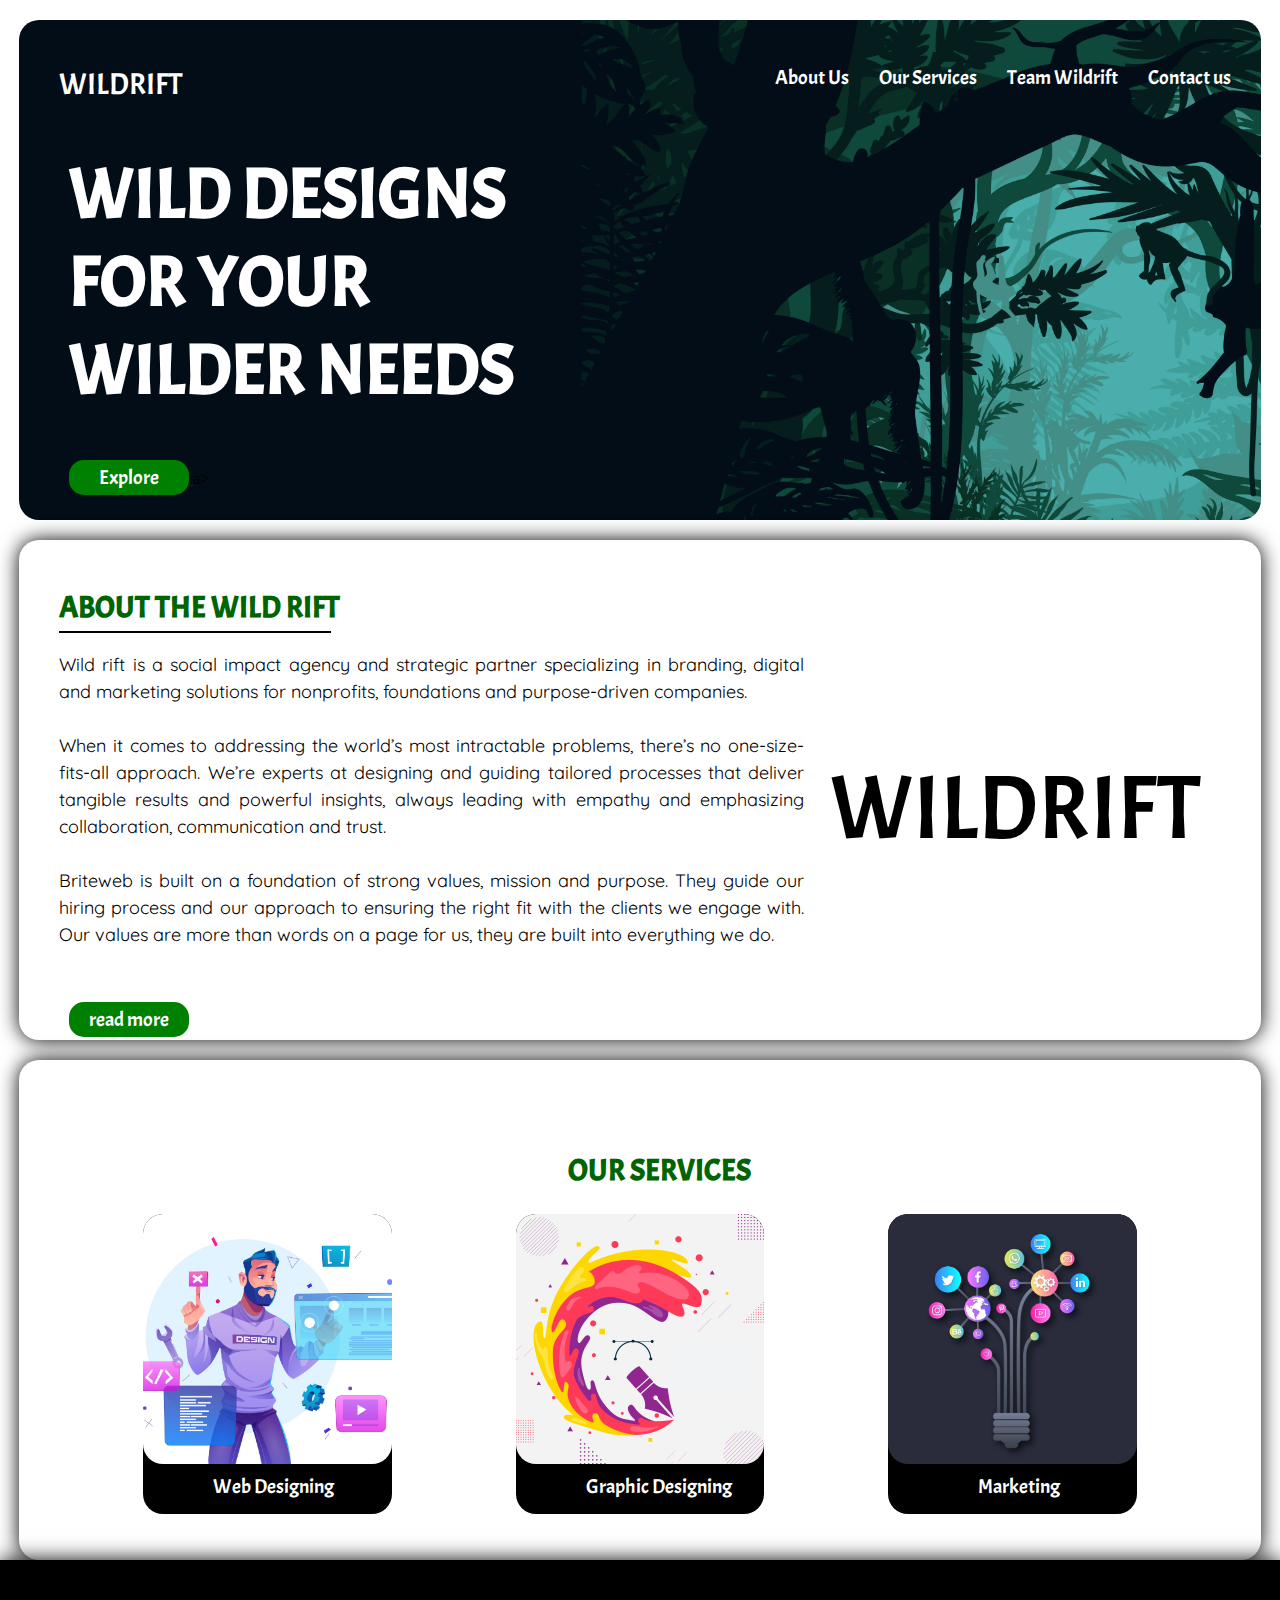
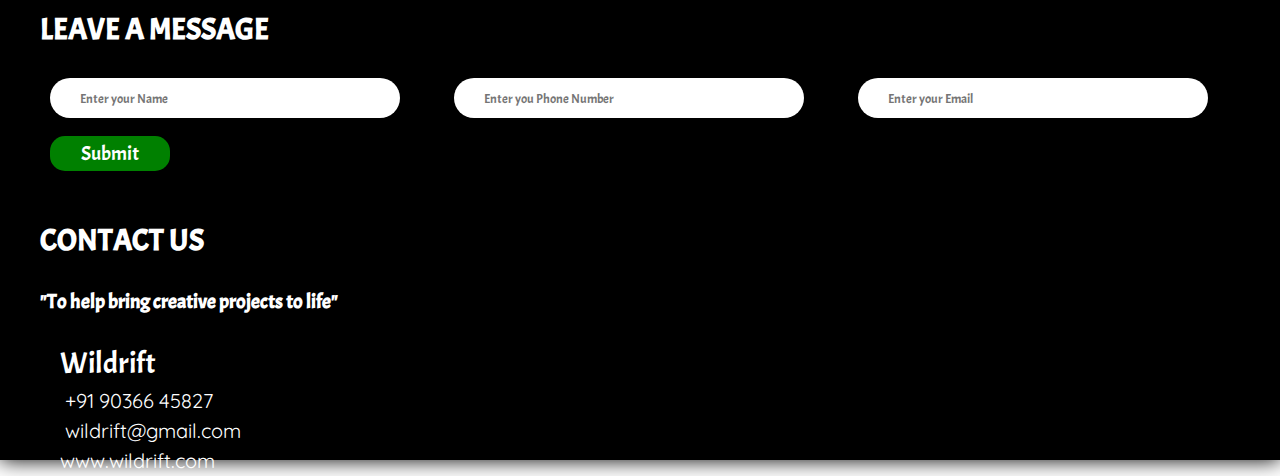
<file: index.html>
<html>
    <head>
    
    <link rel="stylesheet" href="https://fonts.googleapis.com/css?family=Acme">
    <link rel="stylesheet" href="https://fonts.googleapis.com/css?family=Quicksand">
    <meta name="viewport" content="width=device-width, inital-scale=1.0">
        <style>
        
            
       
            #header{
                
                width: 100%;
                height: 2000px;
                background-color: white;
                position: absolute;
                top: 0px;
                left: 0px;
                            
            }
            
            #headercontainer{
                width: 97%;
                height: 500px;
                align-content: center;
                border-radius: 20px;
                background-image: url(images/hero.jpg);
                background-size: cover;
                background-repeat: no-repeat;
                margin-left: 1.5%;
                margin-top: 20px;
            }
            
            #companyname{
                position: relative;     
                color: white;
                font-family: Acme;
                padding: 20px 40px;
                font-size: 30px;
                
            }
            
            label:hover{
                color: #05C0C3;
            }
            
            li{
                color: white;
                text-decoration: none;
                list-style-type: none;
                font-family: Acme;
                float: right;
                margin-right: 30px;
                font-size: 20px;
            }
            
            li:hover{
                color: #05C0C3;
            }
            
            nav{
                
                padding-top: 20px;
                
            }
            
            h1{
                color: white;
                font-family: Acme;
                font-size: 70px;
                margin-left: 50px;
            }
            
            button{
                background-color: green;
                width: 120px;
                height: 35px;
                color: white;
                font-size: 20px;
                border: none;
                border-radius: 15px;
                font-family: Acme;
                margin-left: 50px;
            }
        
            button:hover{
                border: 2px solid white;
                background-color: transparent;
                color: white;
                
            }
            
             #aboutuscontainer{
                width: 97%;
                height: 500px;
                align-content: center;
                border-radius: 20px;
                background-color: white;
                background-size: cover;
                background-repeat: no-repeat;
                box-shadow: 0px 0px 20px black;
                margin-left: 1.5%;
                margin-top: 20px;
                
            }
            
            h2{
                color: darkgreen;
                padding-top: 20px;
                padding-left: 40px;
                font-family: Acme;
                font-size: 30px;
                
                
            }
            
            hr{
                width: 270px;
                float: left;
                margin-left: 40px;
                margin-top: -20px;
                border: 1px solid black;
            }
            
            p{
                width: 60%;
                height: auto;
                background-color: white;
                margin-left: 40px;
                font-size: 18px;
                line-height: 1.5;
                font-family: Quicksand;
                text-align: justify;
            }
            
            #wildrift{
                float: right;
                font-family: Acme;
                font-size: 90px;
                margin-top: -250px;
                margin-right: 60px;
            }
            
            #ourservicescontainer{
                width: 97%;
                height: 500px;
                align-content: center;
                border-radius: 20px;
                background-color: white;
                background-size: cover;
                background-repeat: no-repeat;
                box-shadow: 0px 0px 20px black;
                margin-left: 1.5%;
                margin-top: 20px;
                
            }
            
            #services{
                width: 20%;
                height: 300px;
                background-color: black;
                margin-left: 10%;
                float: left; 
                border-radius: 20px;
                 
            }
            
             #services:hover{
              box-shadow: 0px 0px 20px black;
            }
            
            #services1{
                width: 100%;
                height: 250px;
                background-image: url(images/services1.jpg);
                background-size: cover;                
                border-radius: 20px;
                
                float: left; 
                
            }
            
            #services2{
                width: 100%;
                height: 250px;
                background-image: url(images/services2.jpg);
                background-size: cover;
                border-radius: 20px;
                float: left; 
            }
            
            #services3{
                width: 100%;
                height: 250px;
                background-image: url(images/services3.jpg);
                background-size: cover;
                background-color: green;
                border-radius: 20px;
                float: left; 
                
            }
            
            #web{
                position: relative;
                top: 260px;
                left: 70px;
                font-family: Acme;
                font-size: 20px;
                color : white;
            }
            
            #webi{
                position: relative;
                top: 260px;
                left: 90px;
                font-family: Acme;
                font-size: 20px;
                color : white;
            }
            
           
            #button1{
                background-color: green;
                width: 120px;
                height: 35px;
                color: white;
                font-size: 20px;
                border: none;
                border-radius: 15px;
                font-family: Acme;
                margin-left: 50px;
            }
        #button1:hover{
                border: 2px solid darkgreen;
                background-color: transparent;
                color: DARKGREEN;
                
            }
            
           #contactus{
                width: 100%;
                height: 500px;
                align-content: center;
                color: white;
                background-color: black;
                background-size: cover;
                background-repeat: no-repeat;
                box-shadow: 0px 0px 20px black;
                
                
            } 
            h3{
                color: white;
                padding-top: 20px;
                padding-left: 40px;
                font-family: Acme;
                font-size: 30px;
                
                
            }
            
             h4{
                color: white;
                
                
                padding-left: 40px;
                font-family: Acme;
                font-size: 20px;
                
                
            }
            
            
            #contact{
                margin-left: 60px;
                font-family: Quicksand;
                font-size: 20px;
                line-height: 1.5;
                
                
            }
            
            #wild{
                
                font-family: Acme;
                font-size: 30px;
            }
            
            
            input{
                width: 350px;
                height: 40px;
                border-radius: 20px;
                padding-left: 30px;
                border: none;
                font-family: Acme;
                margin-left: 50px;
            }
            
            
            
            
            
            
            
            
            
            
            
        </style>
    </head>
    

    <body>
    
        <div id="header">
            
           <!-- ----------------------header------------------------ -->
            
            <div id="headercontainer">
                            
                    <nav>
                        <label id="companyname"> WILDRIFT</label>
                            <a href="#contactus"><li> Contact us</li></a>
                        <a href="teammates.HTML"><li> Team Wildrift</li></a> 
                            <a href="#ourservicescontainer"><li> Our Services</li>
                            <a href="#aboutuscontainer"><li> About Us</li></a>
                    </nav>

                <h1> WILD DESIGNS <br>FOR YOUR <br>WILDER NEEDS</h1>
                        <a href="#aboutuscontainer"><button> Explore</button>    </a>a>
            </div>
            
            
            <!-- ----------------------header ends here------------------------ -->
            
            
            <!-- ----------------------about us starts here------------------------ -->
            
            <div id="aboutuscontainer">
                    
                <h2>ABOUT THE WILD RIFT</h2>
                <hr>
                
                <p>
                    Wild rift is a social impact agency and strategic partner specializing in branding, digital and marketing solutions for nonprofits, foundations and purpose-driven companies.<br><br>

                     When it comes to addressing the world’s most intractable problems, there’s no one-size-fits-all approach. We’re experts at designing and guiding tailored processes that deliver tangible
                      results and powerful insights, always leading with empathy and emphasizing collaboration, communication and trust.<br><br>
                    
                    Briteweb is built on a foundation of strong values, mission and purpose. They guide our hiring process and our approach to ensuring the right fit with the clients we engage with. Our values are more than words on a page for us, they are built into everything we do.
                 
                    
				</p><br><br>
                    </button>
                
                <label id="wildrift">
                WILDRIFT
                </label>
                <a href="about.html">
                <button id="button1">read more
                </button></a>
                    
            </div>
            
            
            <!-- ----------------------about us ends here------------------------ -->
            
            
            <!-- ----------------------OUR SERVICES starts here------------------------ -->
            
            <div id="ourservicescontainer">
                    
                <h2><center>OUR SERVICES</center></h2>
                <div id="services">
                    
                    <div id="services1">
                        
                        <label id="web">Web Designing</label>
                    </div>
                
                </div>
                
                <div id="services">
                    
                    <div id="services2">
                    
                <label id="web">Graphic Designing</label>
                    </div>

                
                
                </div>
               
                <div id="services">
                
                    <div id="services3">
                    
                <label id="webi">Marketing</label>
                    </div>

                
                </div>
                    
            </div>
            
            
            <!-- ----------------------SERVICES ends here------------------------ -->
            
            
             <!-- ----------------------CONTACT US starts here------------------------ -->
            
            <div id="contactus">
                
                <h3>LEAVE A MESSAGE</h3>
                
                <input type="text" placeholder="Enter your Name">
                <input type="text" placeholder="Enter you Phone Number">
                <input type="text" placeholder="Enter your Email"><br><br>
                
                <a href="#headercontainer"> <button> Submit</button></a>
                
                
                
                
                <h3>CONTACT US</h3>
                
                <h4>"To help bring creative projects to life"</h4>
                
                <label id="contact">
                
                
                    <label id="wild">Wildrift<br></label>
                    
                    &emsp;&emsp;<i class="fas fa-mobile"></i>&emsp; +91 90366 45827<br>
                    &emsp;&emsp;<i class="fas fa-envelope-open-text"></i>&emsp; wildrift@gmail.com<br>
                    &emsp;&emsp;<i class="fas fa-globe"></i>&emsp;www.wildrift.com<br>
                
                </label>
                

                
                </div>
                    
            </div>
            
            
            <!-- ----------------------CONTACT US ends here------------------------ -->
            
            
            
        
        </div>
    
    
    
    </body>

<html>
</file>
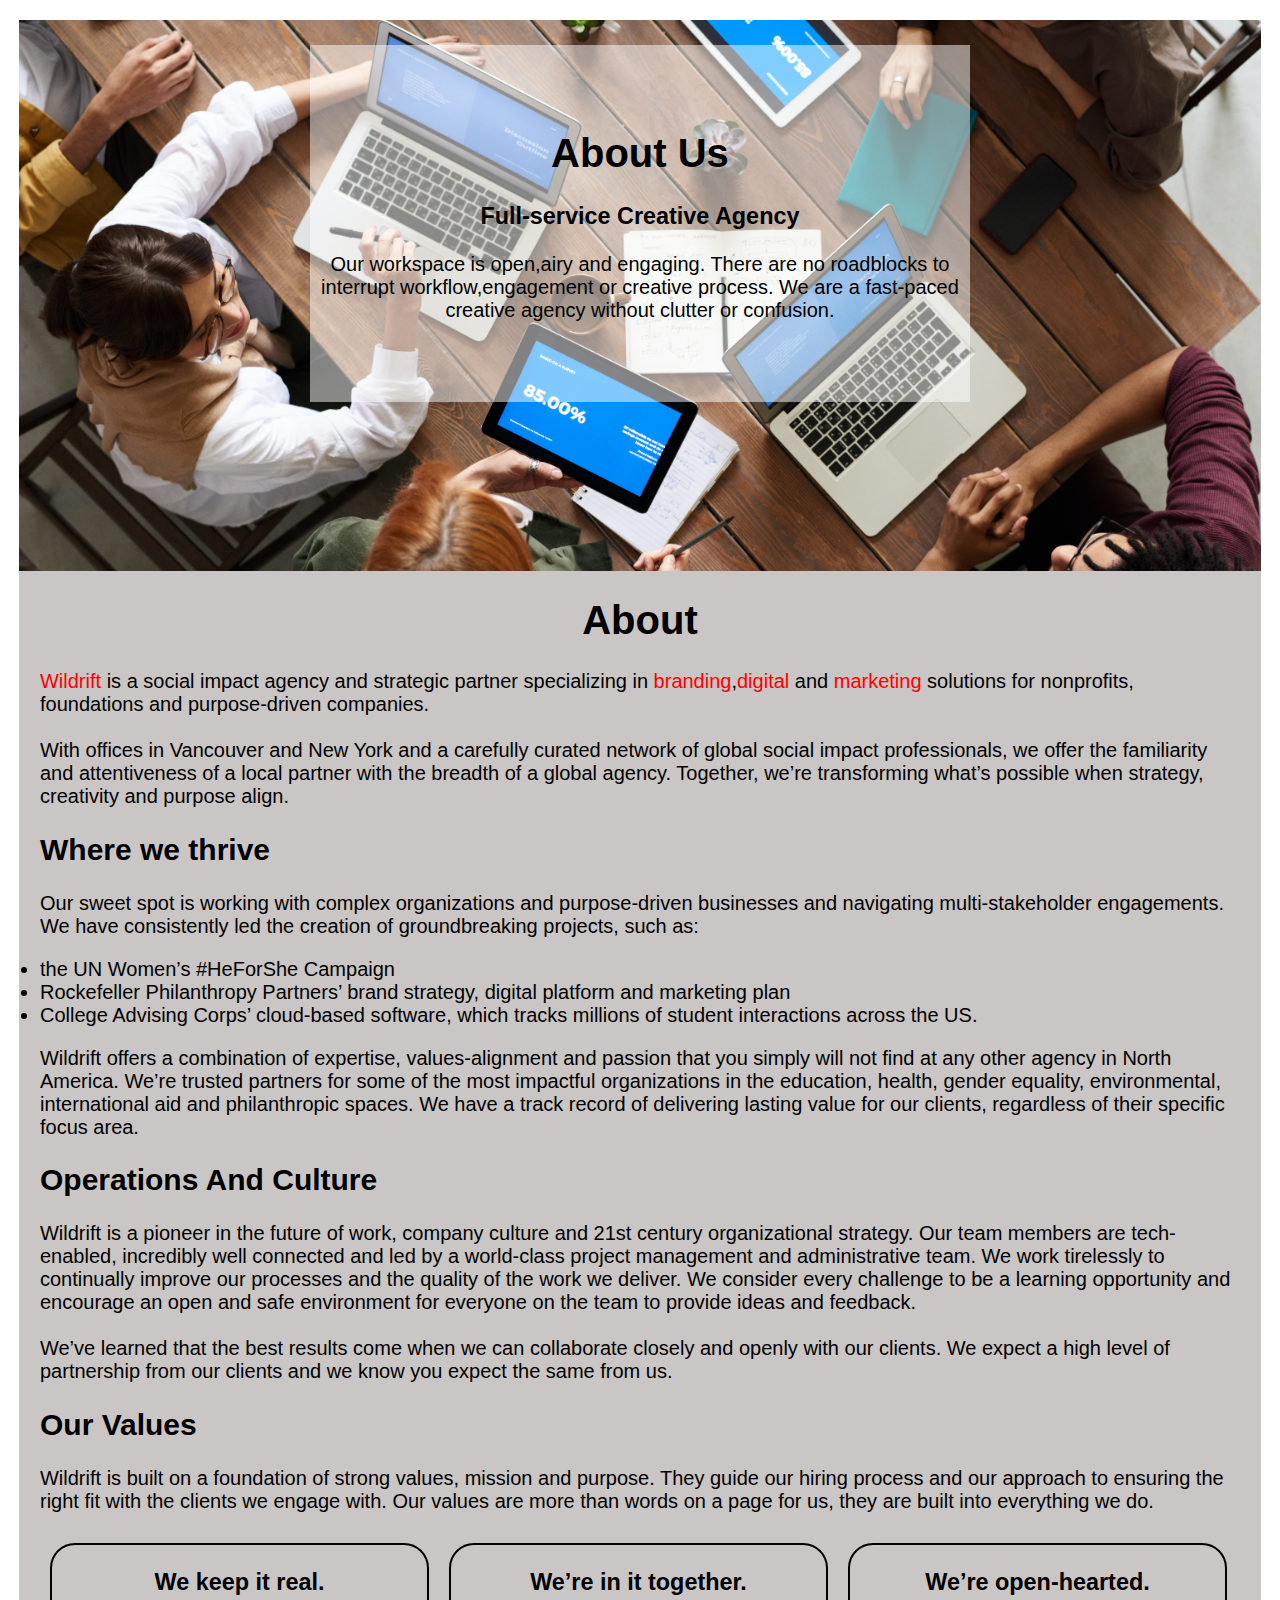
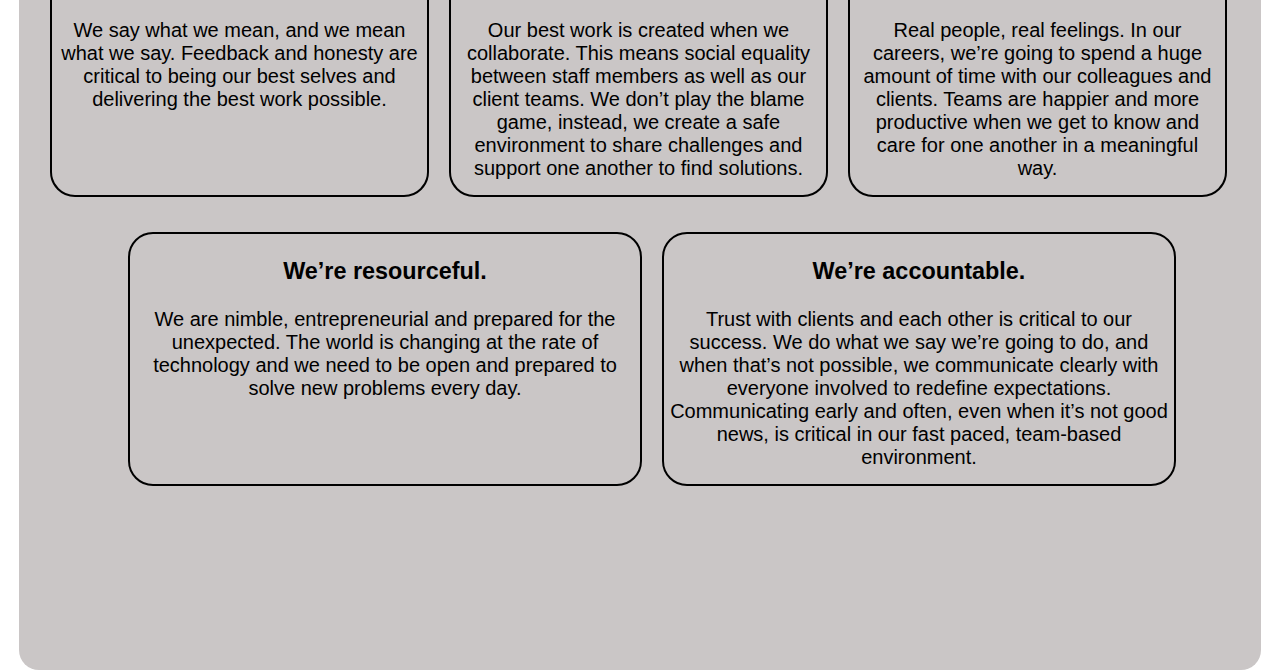
<file: about.html>
<!DOCTYPE html>
<html lang="en">
<head>
    <meta charset="UTF-8">
    <meta http-equiv="X-UA-Compatible" content="IE=edge">
    <meta name="viewport" content="width=device-width, initial-scale=1.0">
    <link ref="stylesheet" href="style.css" type="text/css">
    
    <title>About/Wildrift</title>
    <style>
        .content{
        min-width: 600px;
        
        
    }
    .banner-image{
        background-size:cover;
        background-image: url("images/b1.jpg") ;
        padding-bottom: 50px;
        margin-bottom: 20px;
        text-align: center;
        color: #f8f8f8;
    }
    .inner-banner{
	 padding-top: 2%;
	width:80%;
	margin:auto;
    
    }
    .banner-content{
        position: relative;
	padding-top: 6%;
	padding-bottom: 6%;
	overflow:hidden;
	margin-bottom: 12%;
	background-color: rgba(255, 255, 255, 0.5);
	max-width: 660px;
    text-align: center;
    color: black;
    }
    .about-c{
        margin-top: 50px;
        margin-bottom: 100px;
    }
    .stats{
        margin-left: 2%;
    }
    .container{
        width:90%;
        margin-left: 7%;
        overflow: hidden;
        text-align: center;
    }
    .items{
        width:20%;
        display:block;
        float:left;
        

    }
    .caption{
        padding:0px 10px 10px;
        margin-right: 30%;
    }
    .thumbnail{
        display: block;
        font-size: 100px;
        text-align: center;
        border: 2px solid black;
        border-radius: 30px;
        padding: 10px 10px 10px 10px;
        
        width:150px;
        height: 100px;
    }

    

    #body{
        width: 100%;
        height: 2000px;
        background-color: white;
        position: absolute;
        top: 0px;
        left: 0px;
        font-family:'Trebuchet MS', 'Lucida Sans Unicode', 'Lucida Grande', 'Lucida Sans', Arial, sans-serif;
        font-size: 20px;
        
    }

    #bodycontainer{
        width: 97%;
        height: 2250px;
        background-color:rgb(202, 198, 198);
        margin-left: 1.5%;
        margin-top: 20px;
        border-radius: 20px;
    }
    #video{
        max-width: 97%;
        text-align: center;
    }
    .about-b{
        width:1200px;
        
    }
    .column1{
        float: left;
        width: 30%;
        margin: 10px 10px 25px 10px;
        border: 2px solid black;
        width: 365px;
        padding: 0px 5px 0px 5px;
        height: 250px;
        border-radius: 25px;
    }
    .values1{
        width: 1200px;
    }
    .values2{
        width: 1200px;
        margin-left: 6.5%;
        margin-bottom: 15px;
    }
    .column2{
        text-align: center;
        float: left;
        width: 500px;
        padding: 0px 5px 0px 5px;
        margin: 10px 10px 25px 10px;
        height: 250px;
        border: 2px solid black;
        border-radius: 25px;
    }
    </style>
</head>
<body>
   
   
   <div id="body">
       <div id="bodycontainer">
                <!--background-->
                        <div class="content">
                            <div class="banner-image">
                                <center>
                                <div class="inner-banner">
                                    <div class="banner-content">
                                        <h1>About Us</h1>
                                        <h3>Full-service Creative Agency</h3>
                                        
                                            <p>Our workspace is open,airy and engaging.
                                            There are no roadblocks to interrupt workflow,engagement or creative process.
                                            We are a fast-paced creative agency without clutter or confusion. </p>
                                        
                                    </div>
                                </div>
                            </center>
                            </div>
                        </div>
                <!--stats-->
                
                <center>
                <!--about-->
                <div class="about-b">
                    <h1>About</h1>
                    <p style="text-align: left;"><span style="color: red;">Wildrift</span> is a social impact agency and strategic partner specializing in <span style="color: red;">branding</span>,<span style="color: red;">digital</span>  and <span style="color: red;">marketing</span> solutions for nonprofits, foundations and purpose-driven companies.
                        <br><br>With offices in Vancouver and New York and a carefully curated network of global social impact professionals, we offer the familiarity and attentiveness of a local partner with the breadth of a global agency. 
                        Together, we’re transforming what’s possible when strategy, creativity and purpose align.
                    </p>
                    <h2 style="text-align: left;">Where we thrive</h2>
                    <p style="text-align: left;">Our sweet spot is working with complex organizations and purpose-driven businesses and navigating multi-stakeholder engagements. 
                        We have consistently led the creation of groundbreaking projects, such as:
                        <li style="text-align: left;">the UN Women’s #HeForShe Campaign</li>
                         <li style="text-align: left;">Rockefeller Philanthropy Partners’ brand strategy, digital platform and marketing plan</li>
                        <li style="text-align: left;">College Advising Corps’ cloud-based software, which tracks millions of student interactions across the US.</li>  
                    </p>
                    <p style="text-align: left;">                  
                        Wildrift offers a combination of expertise, values-alignment and passion that you simply will not find at any other agency in North America. We’re trusted partners for some of the most impactful organizations in the education, health, gender equality, environmental, international aid and philanthropic spaces. 
                        We have a track record of delivering lasting value for our clients, regardless of their specific focus area.
                    </p>
                    <h2 style="text-align: left;">Operations And Culture</h2>
                    <p style="text-align: left;">Wildrift is a pioneer in the future of work, company culture and 21st century organizational strategy. 
                        Our team members are tech-enabled, incredibly well connected and led by a world-class project management and administrative team. 
                        We work tirelessly to continually improve our processes and the quality of the work we deliver. 
                        We consider every challenge to be a learning opportunity and encourage an open and safe environment for everyone on the team to provide ideas and feedback.
                       <br><br> We’ve learned that the best results come when we can collaborate closely and openly with our clients. 
                        We expect a high level of partnership from our clients and we know you expect the same from us.
                    </p>
                    <!--values-->
                    <h2 style="text-align: left;">Our Values</h2>
                    <p  style="text-align: left;">Wildrift is built on a foundation of strong values, mission and purpose.
                        They guide our hiring process and our approach to ensuring the right fit with the clients we engage with.
                        Our values are more than words on a page for us, they are built into everything we do.
                    </p>
                    <div class="values1">
                        <div class="column1">
                            <h3>We keep it real.</h3>
                            <p>We say what we mean, and we mean what we say. 
                                Feedback and honesty are critical to being our best selves and delivering the best work possible.
                            </p>
                        </div>
                        <div class="column1">
                            <h3>We’re in it together.</h3>
                            <p>Our best work is created when we collaborate. This means social equality between staff members as well as our client teams. 
                            We don’t play the blame game, instead, we create a safe environment to share challenges and support one another to find solutions.
                            </p>
                        </div>
                        <div class="column1">
                            <h3>We’re open-hearted.</h3>
                            <p>Real people, real feelings. In our careers, we’re going to spend a huge amount of time with our colleagues and clients. 
                                Teams are happier and more productive when we get to know and care for one another in a meaningful way.
                            </p>
                        </div>
                    </div>
                    <center>
                    <div class="values2">
                        <div class="column2">
                            <h3>We’re resourceful.</h3>
                            <p>We are nimble, entrepreneurial and prepared for the unexpected. 
                                The world is changing at the rate of technology and we need to be open and prepared to solve new problems every day.
                            </p>
                        </div>
                        <div class="column2">
                            <h3>We’re accountable.</h3>
                            <p>Trust with clients and each other is critical to our success. We do what we say we’re going to do, and when that’s not possible, we communicate clearly with everyone involved to redefine expectations. 
                                Communicating early and often, even when it’s not good news, is critical in our fast paced, team-based environment.
                            </p>
                        </div>
                    </div>
                    </center>
                </div>
                </center>
        </div>
    </div>
</body>
</html
</file>
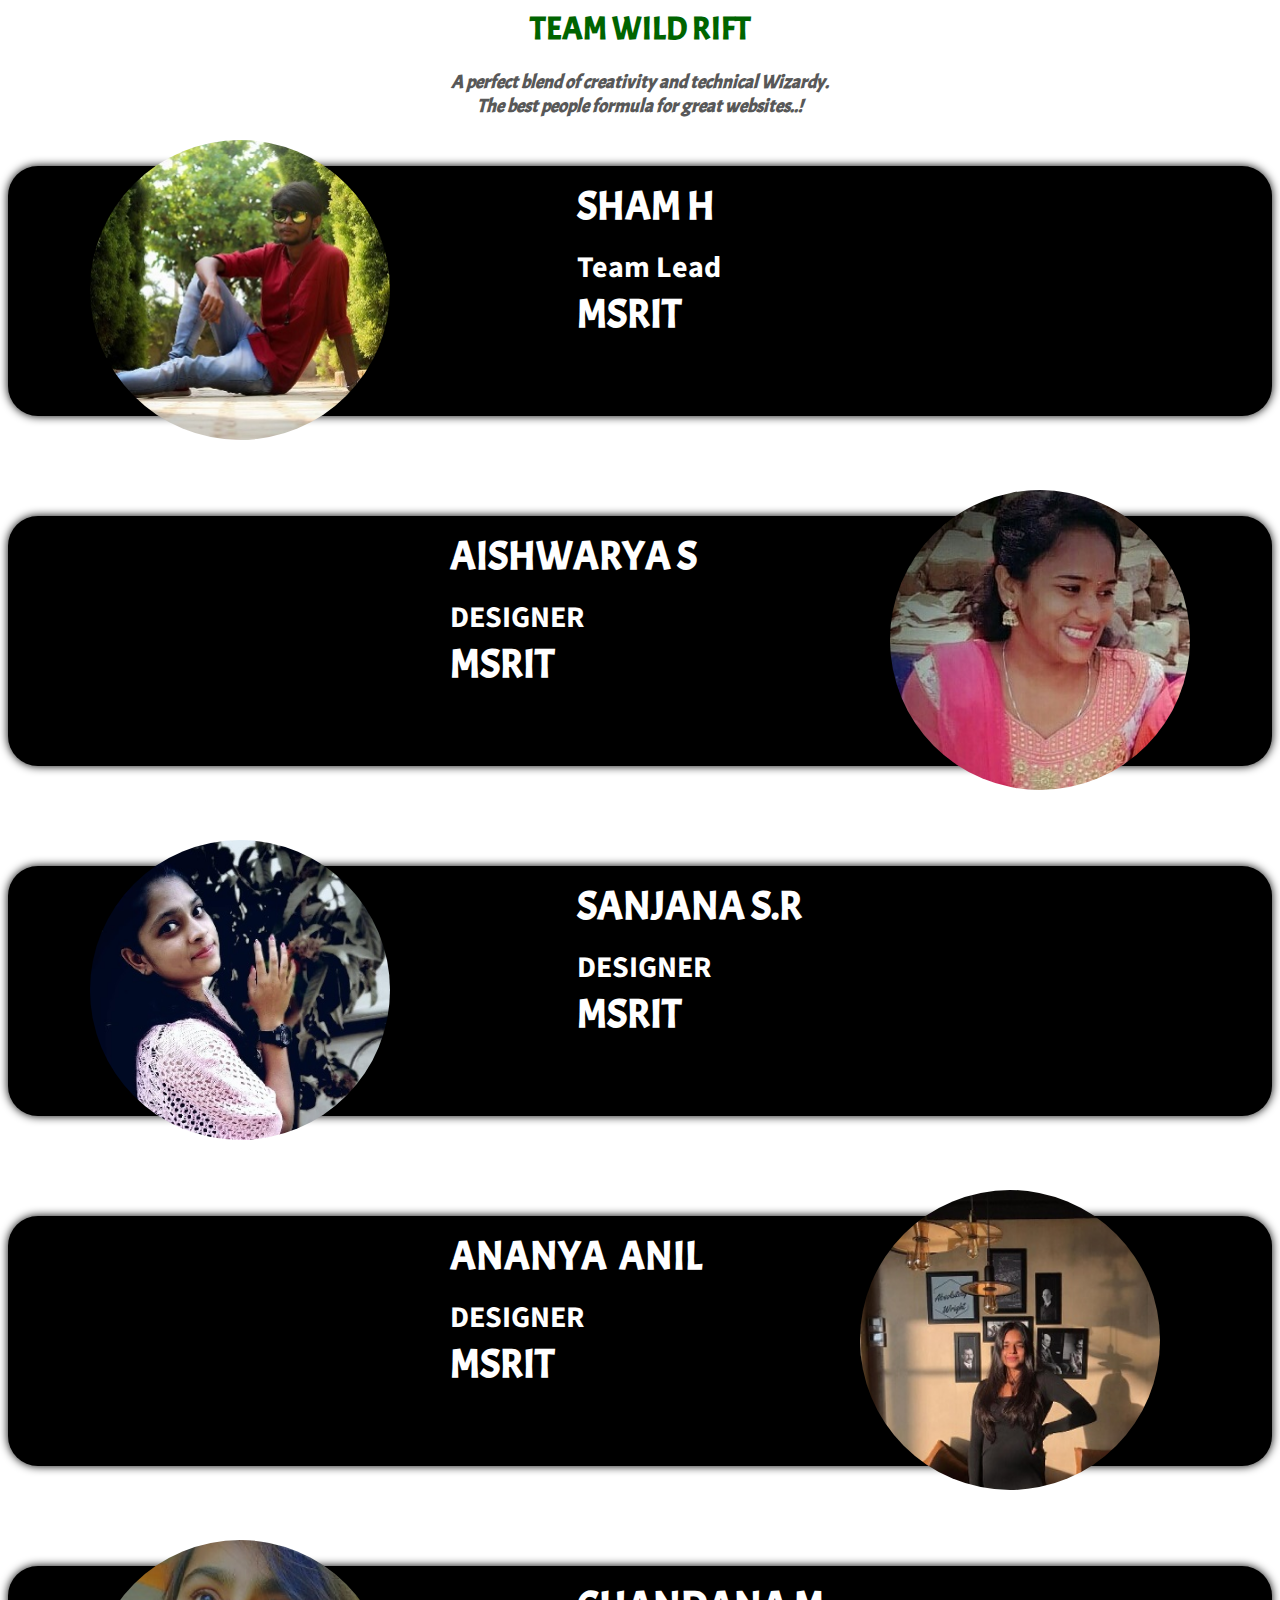
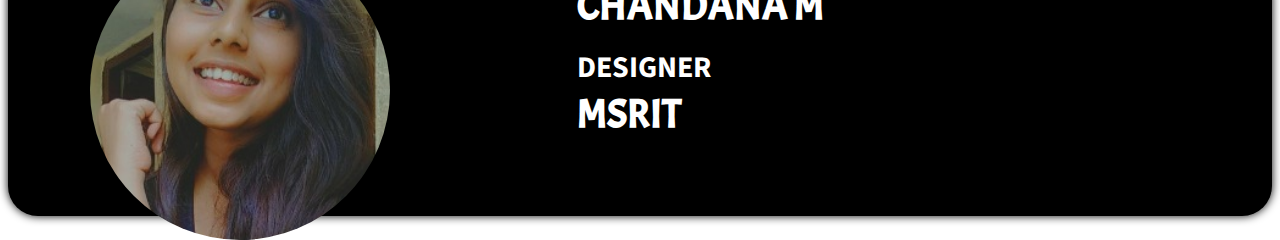
<file: teammates.HTML>
<html>
<head>
<title>Startup</title>
<link rel="stylesheet" href="team.css">
<link rel="stylesheet" href="https://fonts.googleapis.com/css?family=Acme">
<link rel="stylesheet" href="https://fonts.googleapis.com/css?family=Source Sans Pro">

<link href="https://fonts.googleapis.com/css2?family=Roboto+Slab&family=Source+Sans+Pro:ital,wght@0,200;1,600&display=swap">
</head>
<body>
	<div class="container">
        <div class="text-center">
        	<h1 class="section-heading">TEAM WILD RIFT</h1>
        	<h3 class="section-text">A perfect  blend of creativity and technical Wizardy.<br>The best people formula for great websites..!</h3>
        </div>

        <div class="team-member1">
        	<div class="image1"></div>
        			<p><label class="info">SHAM H</label><br>
        				<label class="info1">Team Lead</label><br>
        				<label class="info2">MSRIT</label><br><br>
        				<a href="https://www.facebook.com/shyamdaniel123"><i class="fab fa-facebook"></i></a>&emsp;
        				<a href="https://www.linkedin.com/in/shyam-daniel-b41210183"><i class="fab fa-linkedin"></i></a>&emsp;
        				<a href=". https://www.instagram.com/invites/contact/?i=1eb75t612x83x&utm_content=elmf1xx"><i class="fab fa-instagram"></i></a>&emsp;
        				<i class="fab fa-staylinked"></i></a>&emsp;
        				</p>
        			</div>

        <div class="team-member2">
        	<div class="image2"></div>
        			<p><label class="info">AISHWARYA S</label><br>
        				<label class="info1">DESIGNER</label><br>
        				<label class="info2">MSRIT</label><br><br>
        				<a href="https://www.facebook.com/Aishwarya.S.2351"><i class="fab fa-facebook"></i></a>&emsp;
        				<a href="https://www.linkedin.com/in/ekantha-aishwarya-s-b75a44196"><i class="fab fa-linkedin"></i></a>&emsp;
        				<a href=" https://www.instagram.com/invites/contact/?i=1hnpsyp992t2u&utm_content=3ybngym"><i class="fab fa-instagram"></i></a>&emsp;
        				<i class="fab fa-staylinked"></i>&emsp;
        				</p>
        			</div>

        			 <div class="team-member3">
        	<div class="image3"></div>
        			<p><label class="info">SANJANA S.R</label><br>
        				<label class="info1">DESIGNER</label><br>
        				<label class="info2">MSRIT</label><br><br>
        				<a href="https://www.facebook.com/sanjana.saanu.1"><i class="fab fa-facebook"></i></a>&emsp;
        				<a href="https://www.linkedin.com/in/sanjana-sr-a42960209"><i class="fab fa-linkedin"></i></a>&emsp;
                        <a href="https://www.instagram.com/invites/contact/?i=15zihj2hvn05h&utm_content=fmdwyme"><i class="fab fa-instagram"></i></a>&emsp;
        				<i class="fab fa-staylinked"></i>&emsp;
        				</p>
        			</div>

        			<div class="team-member4">
        	<div class="image4"></div>
        			<p><label class="info">ANANYA &nbsp;ANIL</label><br>
        				<label class="info1">DESIGNER</label><br>
        				<label class="info2">MSRIT</label><br><br>
        				<i class="fab fa-facebook"></i>&emsp;
        				<i class="fab fa-linkedin"></i>&emsp;
        				<i class="fab fa-instagram"></i>&emsp;
        				<i class="fab fa-staylinked"></i>&emsp;
        				</p>
        			</div>

<div class="team-member5">
        	<div class="image5"></div>
        			<p><label class="info">CHANDANA M</label><br>
        				<label class="info1">DESIGNER</label><br>
        				<label class="info2">MSRIT</label><br><br>
                        <a href="https://www.facebook.com/chandanagowda2742"><i class="fab fa-facebook"></i></a>&emsp;
                        <a href="https://www.linkedin.com/in/chandana-m-4959311a9"><i class="fab fa-linkedin"></i></a>&emsp;
        				<a href="https://instagram.com/_chandana_gowda1774?igshid=hxxl622yuzet"><i class="fab fa-instagram"></i></a>&emsp;
        				<i class="fab fa-staylinked"></i>&emsp;
        				</p>
        			</div>




</body>
</html>
</file>
<file: team.css>
.text-center {
  margin-bottom: 3rem;
  text-align: center;
  font-family:Acme;
    color: darkgreen;
}
.section-text{
	font-style: italic;
	color:#585858;
}
.image1{
	border-radius:200px;
	position:absolute;
	top:140px;
	left:90px;
	width:300px;
	height:300px;
	background-image:url("images/im1.jpg");
	background-repeat:no-repeat;
	background-size:cover;
}
.team-member1{
	height:250px;
	width:100%;
	background-color:black;
	margin-bottom:100px;
	border-radius:30px;
	box-shadow:0px 0px 10px black;
}

.team-member1:hover{
	box-shadow:0px 0px 40px black;
	
}
.team-member1 p{
	text-align:left;
	width:60%;
	height: 100px;
	margin-left:45%;

}
.info{
	
	margin-right:40%;
	font-size:40px;
	font-weight:bold;
	color:white;
	font-family:Acme;
	line-height:80px;
}
.info1{
	
	font-size:30px;
	font-weight:bold;
	color:white;
	font-family: 'Source Sans Pro', sans-serif;
}
.info2{
	font-size:40px;
	font-weight:bold;
	color:white;
	font-family:Acme;
}
 i{
	color:green;
	font-size:40px;
	border-radius:10px;

}

.image2{
	border-radius:200px;
	position:absolute;
	top:490px;
	right:90px;
	width:300px;
	height:300px;
	background-image:url("images/aishu.jpg");
	background-repeat:no-repeat;
	background-size:cover;
}
.team-member2{
	height:250px;
	width:100%;
	background-color:black;
	margin-bottom:100px; 
	border-radius:30px;
	box-shadow:0px 0px 10px black;
	
}

.team-member2:hover{
	box-shadow:0px 0px 40px black;
	
}
.team-member2 p{
	text-align:left;
	width:60%;
	height: 100px;
	margin-left:35%;
}

.image3{
	border-radius:200px;
	position:absolute;
	top:840px;
	left:90px;
	width:300px;
	height:300px;
	background-image:url("images/im3.jpg");
	background-repeat:no-repeat;
	background-size:cover;
}
.team-member3{
	height:250px;
	width:100%;
	background-color:black;
	margin-bottom:100px; 
	border-radius:30px;
	box-shadow:0px 0px 10px black;

}
.team-member3:hover{
	box-shadow:0px 0px 40px black;
	
}
.team-member3 p{
	text-align:left;
	width:60%;
	height: 100px;
	margin-left:45%;
}

.image4{
	border-radius:200px;
	position:absolute;
	top:1190px;
	right:120px;
	width:300px;
	height:300px;
	background-image:url("images/im4.jpg");
	background-repeat:no-repeat;
	background-size:cover;
}
.team-member4{
	height:250px;
	width:100%;
	background-color:black;
	margin-bottom:100px;
	border-radius:30px;
	box-shadow:0px 0px 10px black;

}
.team-member4:hover{
	box-shadow:0px 0px 40px black;
	
}
.team-member4 p{
	text-align:left;
	width:60%;
	height: 100px;
	margin-left:35%;
}
.image5{
	border-radius:200px;
	position:absolute;
	top:1540px;
	left:90px;
	width:300px;
	height:300px;
	background-image:url("images/im5.jpg");
	background-repeat:no-repeat;
	background-size:cover;
}
.team-member5{
	height:250px;
	width:100%;
	background-color:black;
	border-radius:30px;
	box-shadow:0px 0px 10px black;

}

.team-member5:hover{
	box-shadow:0px 0px 40px black;
	
}
.team-member5 p{
	text-align:left;
	width:60%;
	height: 100px;
	margin-left:45%;
}
</file>
